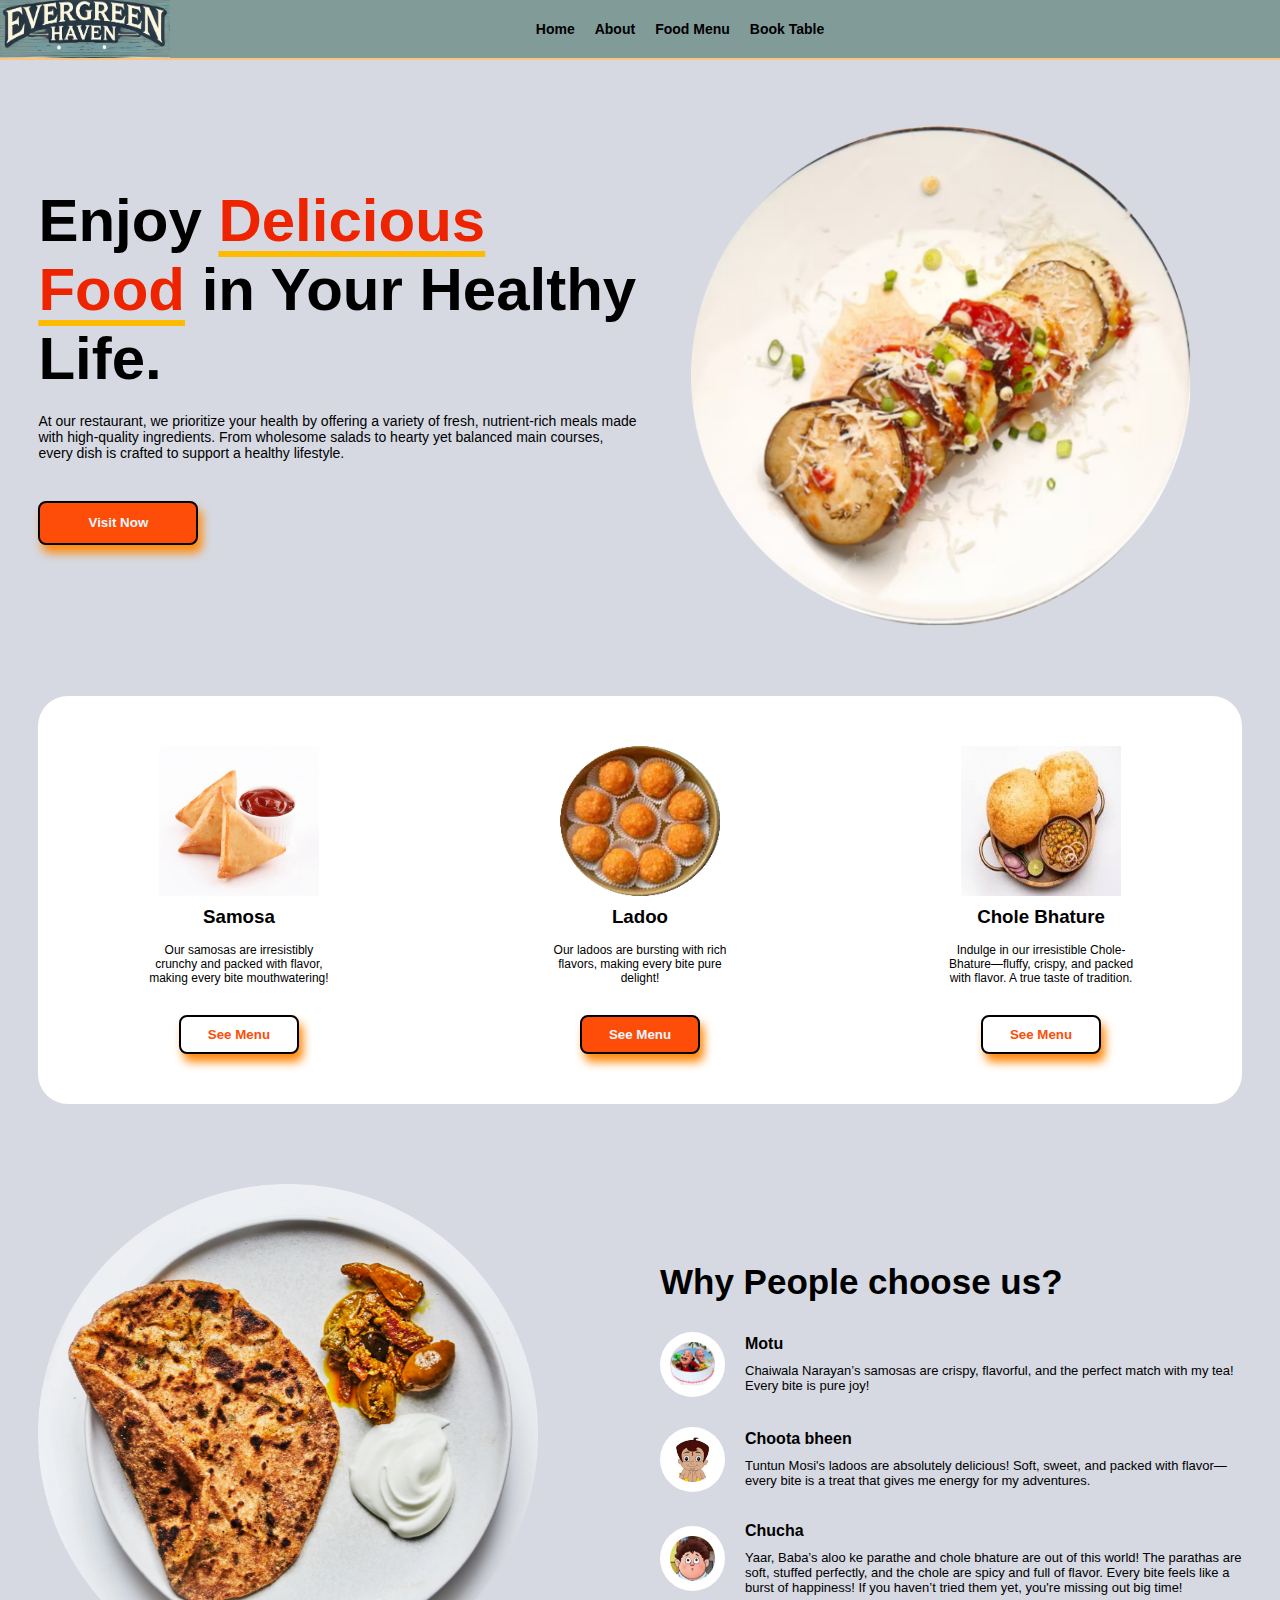
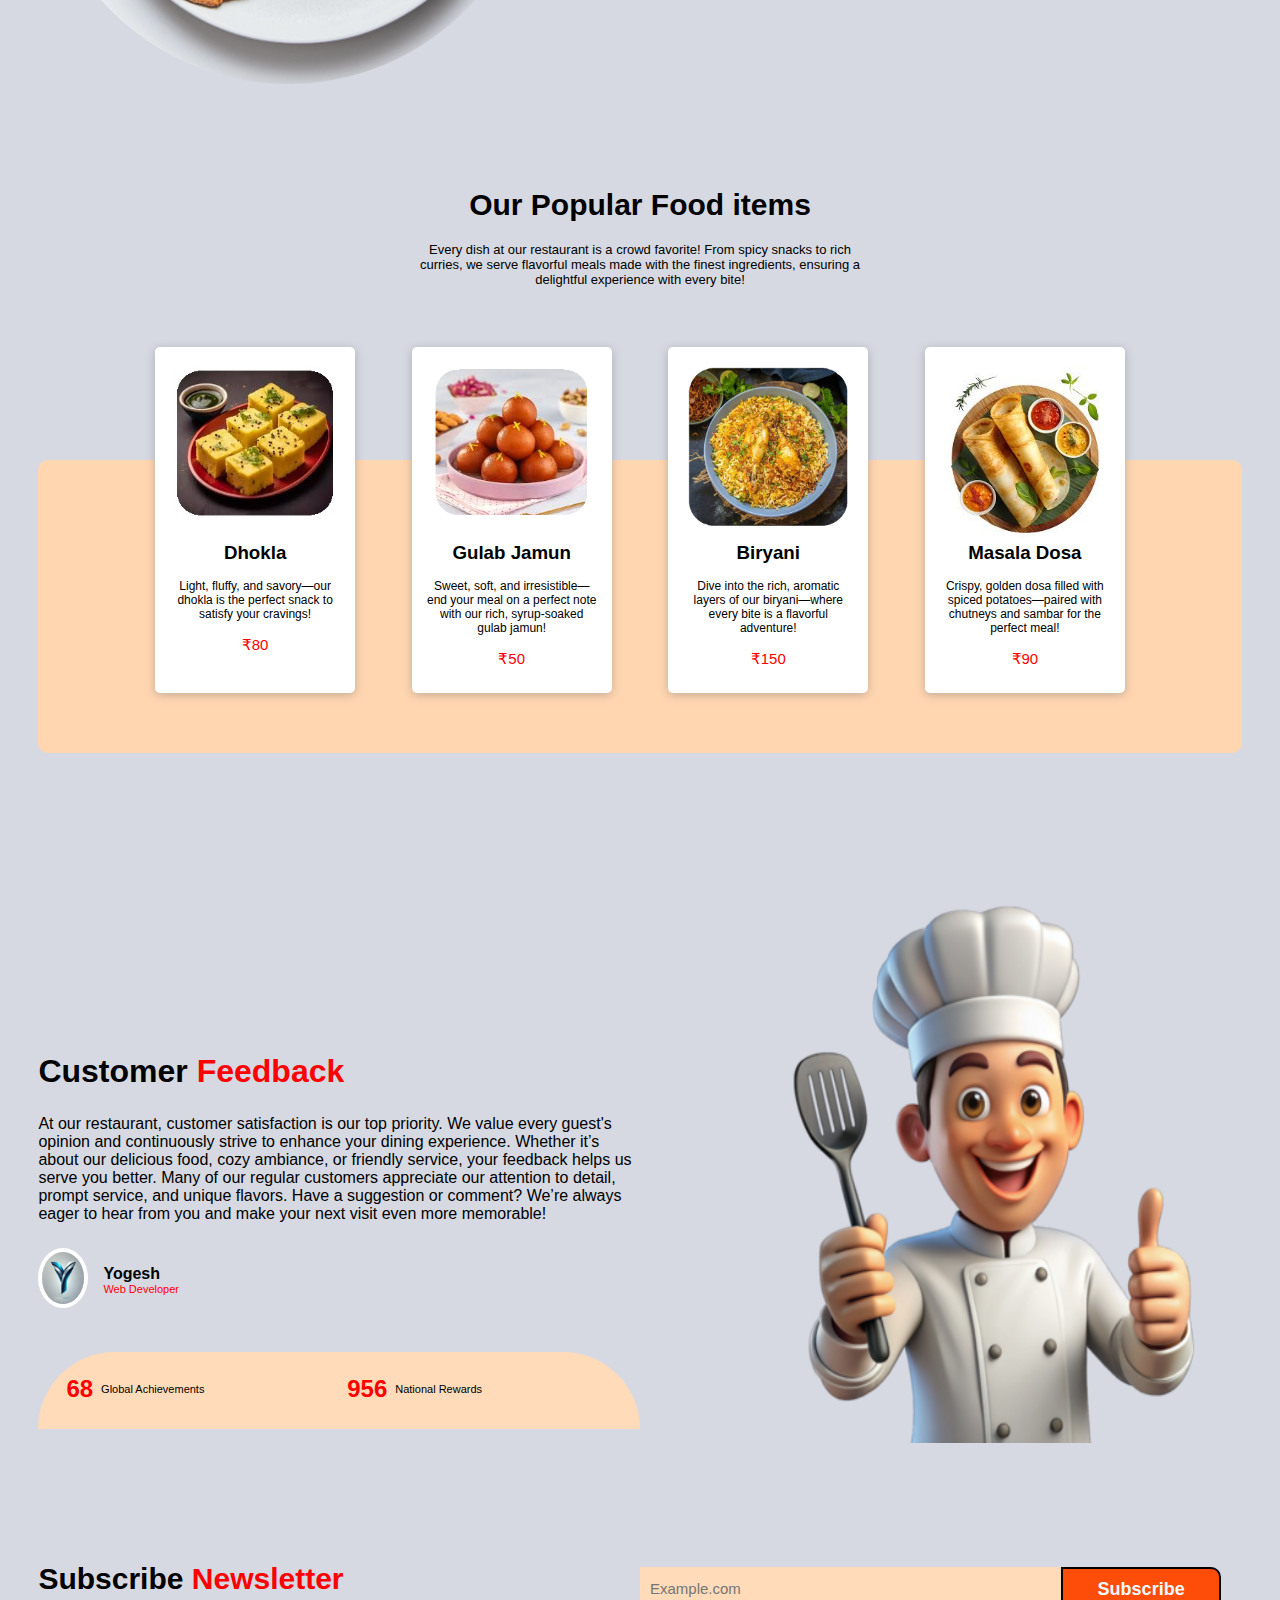
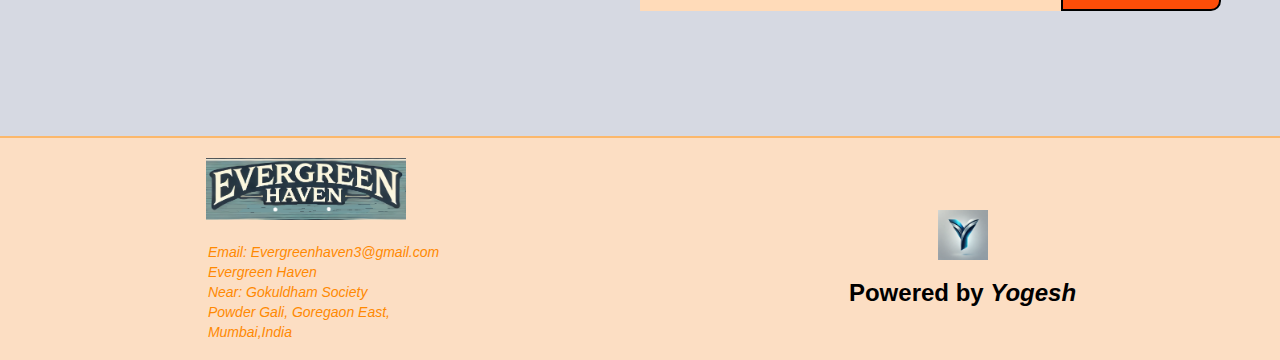
<file: index.html>
<!DOCTYPE html>
<html lang="en">

<head>
    <link rel="stylesheet" href="style.css">
    <link rel="stylesheet" href="https://cdnjs.cloudflare.com/ajax/libs/font-awesome/6.1.1/css/all.min.css"
        integrity="sha512-KfkfwYDsLkIlwQp6LFnl8zNdLGxu9YAA1QvwINks4PhcElQSvqcyVLLD9aMhXd13uQjoXtEKNosOWaZqXgel0g=="
        crossorigin="anonymous" referrerpolicy="no-referrer" />
    <meta charset="UTF-8">
    <meta name="viewport" content="width=device-width, initial-scale=1.0">
    <title>Evergreen Haven | Home</title>
    <link rel="icon" href="Yogesh.webp" type="image/x-icon">
</head>

<body>
    <header>
        <div class="header">

            <div class="headerbar">
                <div class="account">
                    <ul>
                        <a href="#">
                            <li>
                                <i class="fa-solid fa-house-chimney"></i>
                            </li>
                        </a>
                        <a href="#">
                            <li>
                                <i class="fa-solid fa-magnifying-glass searchicon" id="searchicon1"></i>
                            </li>
                        </a>
                        <div class="search" id="searchinput1">
                            <input type="search">
                            <i class="fa-solid fa-magnifying-glass srchicon"></i>
                        </div>
                        <a href="#">
                            <li>
                                <i class="fa-solid fa-user" id="user-mb"></i>
                            </li>
                        </a>
                    </ul>
                </div>
                <div class="nav">
                    <ul>
                        <a href="index.html">
                            <li>Home</li>
                        </a>
                        <a href="about.html">
                            <li>About</li>
                        </a>
                        <a href="menu.html">
                            <li>Food Menu</li>
                        </a>
                        <a href="">
                            <li>Book Table</li>
                        </a>
                    </ul>
                </div>
            </div>
            <div class="logo">
                <img src="wlogo.png" alt="" height="62" weidth="200">
            </div>
            <div class="bar">
                <i class="fa-solid fa-bars"></i>
                <i class="fa-solid fa-xmark" id="hdcross"></i>

            </div>
            <div class="nav">
                <ul>
                    <a href="index.html">
                        <li>Home</li>
                    </a>
                    <a href="about.html">
                        <li>About</li>
                    </a>
                    <a href="menu.html">
                        <li>Food Menu</li>
                    </a>
                    <a href="#">
                        <li>Book Table</li>
                    </a>

                </ul>
            </div>
            <div class="account">
                <ul>
                    <a href="#">
                        <li>
                            <i class="fa-solid fa-house-chimney"></i>
                        </li>
                    </a>
                    <a href="#">
                        <li>
                            <i class="fa-solid fa-magnifying-glass searchicon" id="searchicon2"></i>
                        </li>
                    </a>
                    <div class="search" id="searchinput2">
                        <input type="search">
                        <i class="fa-solid fa-magnifying-glass srchicon"></i>
                    </div>
                    <a href="#">
                        <li>
                            <i class="fa-solid fa-user" id="user-lap"></i>
                        </li>
                    </a>

                </ul>
            </div>
        </div>
    </header>


    <div class="home">
        <div class="main_slide">
            <div>
                <h1>Enjoy <span>Delicious Food</span> in Your Healthy Life.</h1>
                <p>At our restaurant, we prioritize your health by offering a variety of fresh, nutrient-rich meals made
                    with high-quality ingredients. From wholesome salads to hearty yet balanced main courses, every dish
                    is crafted to support a healthy lifestyle.</p>

                <a href="menu.html">
                    <button class="red_btn">Visit Now <i class="fa-solid fa-arrow-right-long"></i></button>
                </a>

            </div>
            <div>
                <img src="food plate 3-modified.png" alt=" " width="500" height="500">
            </div>
        </div>

        <div class="food-items">
            <div class="item">
                <div>
                    <img src="samosa1.png" alt="food item" width="200" height="150">
                </div>
                <h3>Samosa</h3>
                <p>Our samosas are irresistibly crunchy and packed with flavor, making every bite mouthwatering!</p>
                <a href="menu.html">
                <button class="white_btn">See Menu</button>
                </a>
            </div>

            <div class="item">
                <div>
                    <img src="ladoo1.jpeg" alt="food item" width="200" height="150">
                </div>
                <h3>Ladoo</h3>
                <p>Our ladoos are bursting with rich flavors, making every bite pure delight!</p>
                <a href="menu.html">
                <button class="red_btn">See Menu</button>
                </a>
            </div>

            <div class="item">
                <div>
                    <img src="chb.jpeg" alt="food item" width="200" height="150">
                </div>
                <h3>Chole Bhature</h3>
                <p>Indulge in our irresistible Chole-Bhature—fluffy, crispy, and packed with flavor. A true taste of
                    tradition.</p>
                <a href="menu.html">
                <button class="white_btn">See Menu</button>
                </a>
            </div>

            <!-- <div class="item">
                <div>
                    <img src="item1.jpg"alt="food item" width="200" height="150">
                </div>
                <h3>Food item 4</h3>
                <p>zdfsd faefa weas da sfasf wrg s fe esgfs aefa eafa eafa freg sefs esgs egseg segf.</p>
                <button class="red_btn" >See Menu</button>
            </div> -->


        </div>

        <div class="main_slide2">
            <div class="foodimg">
                <img src="aloo pratha.png" alt="">
            </div>
            <div class="question">
                <div>
                    <h2>Why People choose us?</h2>
                </div>
                <div class="q-ans">
                    <div>
                        <img src="motu.jpeg" alt="">
                    </div>
                    <div>
                        <h4>Motu</h4>
                        <p>Chaiwala Narayan’s samosas are crispy, flavorful, and the perfect match with my tea! Every
                            bite is pure joy!</p>
                    </div>
                </div>

                <div class="q-ans">
                    <div>
                        <img src="chb12.jpeg" alt="">
                    </div>
                    <div>
                        <h4>Choota bheen</h4>
                        <p>Tuntun Mosi's ladoos are absolutely delicious! Soft, sweet, and packed with flavor—every bite
                            is a treat that gives me energy for my adventures.</p>
                    </div>
                </div>

                <div class="q-ans">
                    <div>
                        <img src="chucha2.png" alt="">
                    </div>
                    <div>
                        <h4>Chucha</h4>
                        <p>Yaar, Baba’s aloo ke parathe and chole bhature are out of this world! The parathas are soft,
                            stuffed perfectly, and the chole are spicy and full of flavor. Every bite feels like a burst
                            of happiness! If you haven’t tried them yet, you're missing out big time!</p>
                    </div>
                </div>

            </div>
        </div>

        <div class="main_slide3">
            <div class="fav-head">
                <h3>Our Popular Food items</h3>
                <p>Every dish at our restaurant is a crowd favorite! From spicy snacks to rich curries, we serve
                    flavorful meals made with the finest ingredients, ensuring a delightful experience with every bite!
                </p>
            </div>
            <div class="fav-food">
                <div class="item">
                    <div>
                        <img src="dhokla.jpeg" alt="">
                    </div>
                    <h3>Dhokla</h3>
                    <p>Light, fluffy, and savory—our dhokla is the perfect snack to satisfy your cravings!</p>
                    <p class="fav-price">₹80</p>
                </div>

                <div class="item">
                    <div>
                        <img src="gulab3.png" alt="">
                    </div>
                    <h3>Gulab Jamun</h3>
                    <p>Sweet, soft, and irresistible—end your meal on a perfect note with our rich, syrup-soaked gulab
                        jamun!</p>
                    <p class="fav-price">₹50</p>
                </div>

                <div class="item">
                    <div>
                        <img src="biryani.jpeg" alt="">
                    </div>
                    <h3>Biryani</h3>
                    <p>Dive into the rich, aromatic layers of our biryani—where every bite is a flavorful adventure!</p>
                    <p class="fav-price">₹150</p>
                </div>

                <div class="item">
                    <div>
                        <img src="madosa.jpeg" alt="">
                    </div>
                    <h3>Masala Dosa</h3>
                    <p>Crispy, golden dosa filled with spiced potatoes—paired with chutneys and sambar for the perfect
                        meal!</p>
                    <p class="fav-price">₹90</p>
                </div>
            </div>
            <div class="dsgn"></div>
        </div>

        <div class="main_slide4">
            <div class="chef-feed">
                <h2>Customer <span style="color:red;">Feedback</span></h2>
                <p>At our restaurant, customer satisfaction is our top priority. We value every guest's opinion and
                    continuously strive to enhance your dining experience. Whether it’s about our delicious food, cozy
                    ambiance, or friendly service, your feedback helps us serve you better. Many of our regular
                    customers appreciate our attention to detail, prompt service, and unique flavors. Have a suggestion
                    or comment? We’re always eager to hear from you and make your next visit even more memorable!</p>

                <div class="chef-details">
                    <div>
                        <img src="Yogesh.webp" alt="" height="60" width="500">
                    </div>
                    <div>
                        <h6>Yogesh</h6>
                        <p>Web Developer</p>
                    </div>
                </div>
                <div class="chef-vic">
                    <div>
                        <i class="fa-solid  fa-hand-peace"></i>
                        <h4>68</h4>
                        <p>Global Achievements</p>

                    </div>
                    <div>
                        <i class="fa-solid fa-trophy"></i>
                        <h4>956</h4>
                        <p>National Rewards</p>
                    </div>
                </div>
            </div>
            <div class="chef">
                <img src="chef12.webp" alt="" height="550" width="600">
            </div>
        </div>

        <div class="letter">
            <div class="letter-head">
                <h2>Subscribe <span>Newsletter</span></h2>
            </div>
            <div class="letter-input">
                <div>
                    <input type="email" placeholder="Example.com">
                </div>
                <button class="red_btn">Subscribe</button>
            </div>
        </div>

    </div>


    <div class="footer">
        <div class="footer-1">
            <div class="logo">
                <img src="wlogo.png " alt="">
            </div>
            <div>
                <address>
                    <br>
                    <p>Email: Evergreenhaven3@gmail.com</p>
                    <p>Evergreen Haven</p>
                    <p> Near: Gokuldham Society</p>
                    <p> Powder Gali, Goregaon East,</p>
                    <p>Mumbai,India</p><br>
                </address>
            </div>
        </div>

        <div class="footer-2">
            <img src="Yogesh.webp" alt="">
            <h2>Powered by <em>Yogesh</em></h2>
        </div>
    </div>

    <script src="app.js"></script>
</body>

</html>
</file>
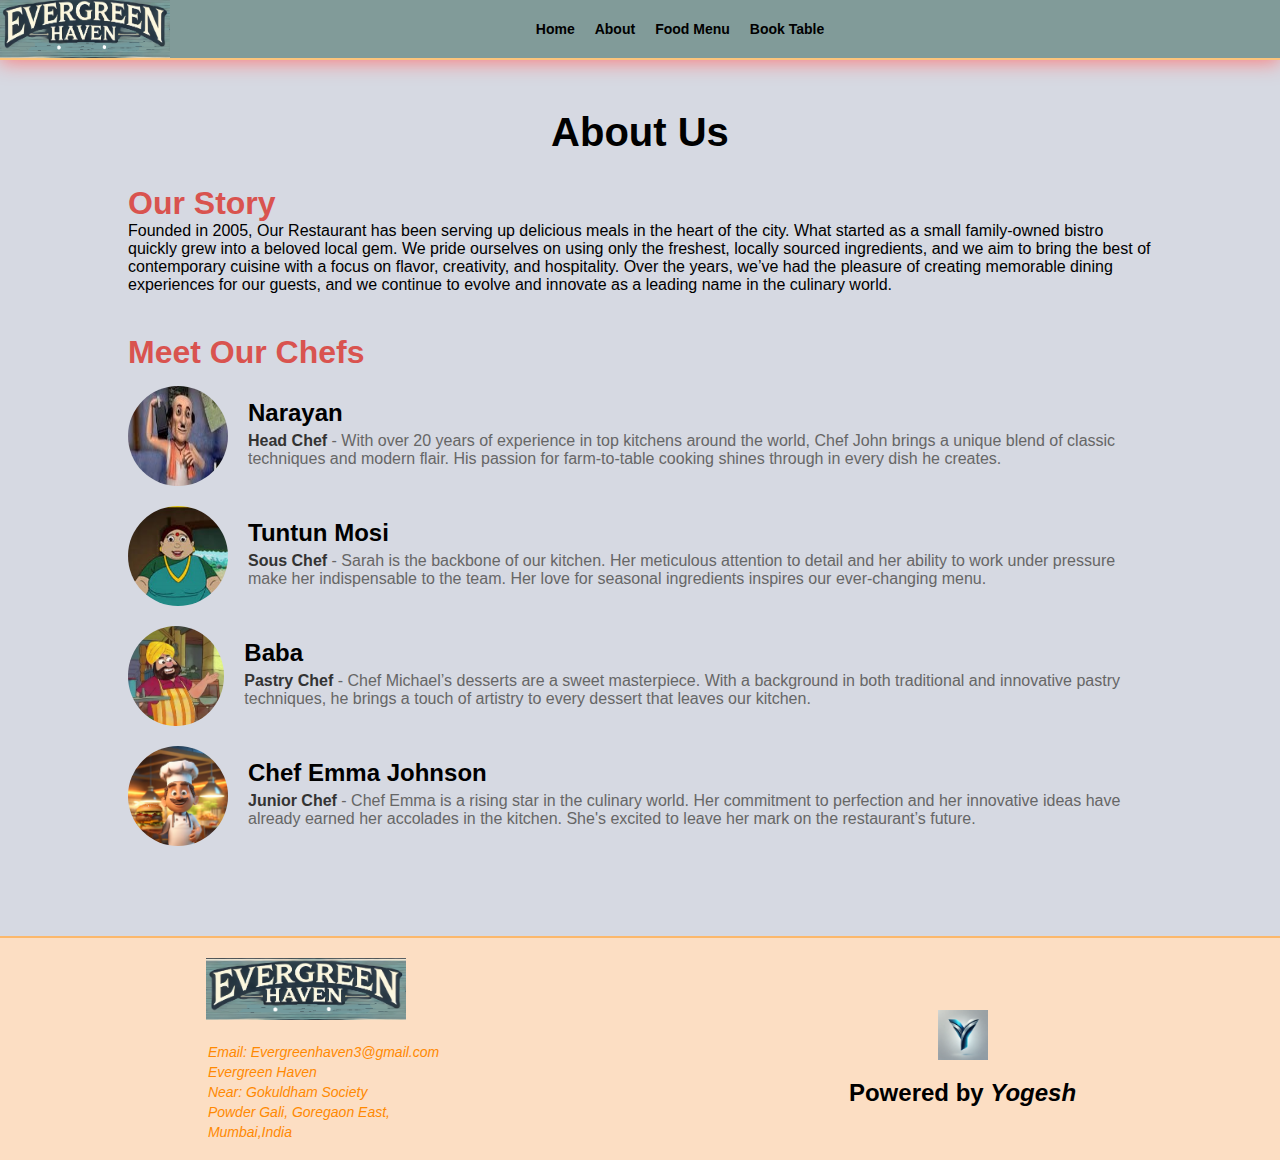
<file: about.html>
<!DOCTYPE html>
<html lang="en">

<head>
    <link rel="stylesheet" href="style.css">
    <link rel="stylesheet" href="https://cdnjs.cloudflare.com/ajax/libs/font-awesome/6.1.1/css/all.min.css"
        integrity="sha512-KfkfwYDsLkIlwQp6LFnl8zNdLGxu9YAA1QvwINks4PhcElQSvqcyVLLD9aMhXd13uQjoXtEKNosOWaZqXgel0g=="
        crossorigin="anonymous" referrerpolicy="no-referrer" />
    <meta charset="UTF-8">
    <meta name="viewport" content="width=device-width, initial-scale=1.0">
    <link rel="icon" href="slogo2.png" type="image/x-icon">
    <title>About Us - Our Restaurant</title>
    <style>
        body {
            font-family: Arial, sans-serif;
            background-color: rgb(214,217,226);
            color: #333;
            margin: 0;
            padding: 0;
        }

        .about-container {
            width: 80%;
            margin: 0 auto;
            padding: 50px 0;
        }

        h1 {
            text-align: center;
            font-size: 2.5em;
            margin-bottom: 30px;
        }

        .history,
        .chefs {
            margin-bottom: 40px;
        }

        .chefs h2 {
            font-size: 2em;
            margin-bottom: 15px;
        }

        .chef {
            display: flex;
            margin-bottom: 20px;
        }

        .chef img {
            width: 100px;
            height: 100px;
            border-radius: 50%;
            margin-right: 20px;
        }

        .chef-info {
            display: flex;
            flex-direction: column;
            justify-content: center;
        }

        .chef-info h3 {
            margin: 0;
            font-size: 1.5em;
        }

        .chef-info p {
            margin: 5px 0;
            font-size: 1em;
            color: #666;
        }

        .chef-info span {
            font-weight: bold;
            color: #333;
        }

        .section-title {
            font-size: 2em;
            color: #d9534f;
        }
    </style>
</head>

<body>
    <header>
        <div class="header">

            <div class="headerbar">
                <div class="account">
                    <ul>
                        <a href="#">
                            <li>
                                <i class="fa-solid fa-house-chimney"></i>
                            </li>
                        </a>
                        <a href="#">
                            <li>
                                <i class="fa-solid fa-magnifying-glass searchicon" id="searchicon1"></i>
                            </li>
                        </a>
                        <div class="search" id="searchinput1">
                            <input type="search">
                            <i class="fa-solid fa-magnifying-glass srchicon"></i>
                        </div>
                        <a href="#">
                            <li>
                                <i class="fa-solid fa-user" id="user-mb"></i>
                            </li>
                        </a>
                    </ul>
                </div>
                <div class="nav">
                    <ul>
                        <a href="index.html">
                            <li>Home</li>
                        </a>
                        <a href="about.html">
                            <li>About</li>
                        </a>
                        <a href="menu.html">
                            <li>Food Menu</li>
                        </a>
                        <a href="">
                            <li>Book Table</li>
                        </a>
                    </ul>
                </div>
            </div>
            <div class="logo">
                <img src="wlogo.png" alt="" height="62" weidth="200">
            </div>
            <div class="bar">
                <i class="fa-solid fa-bars"></i>
                <i class="fa-solid fa-xmark" id="hdcross"></i>

            </div>
            <div class="nav">
                <ul>
                    <a href="index.html">
                        <li>Home</li>
                    </a>
                    <a href="about.html">
                        <li>About</li>
                    </a>
                    <a href="menu.html">
                        <li>Food Menu</li>
                    </a>
                    <a href="#">
                        <li>Book Table</li>
                    </a>

                </ul>
            </div>
            <div class="account">
                <ul>
                    <a href="#">
                        <li>
                            <i class="fa-solid fa-house-chimney"></i>
                        </li>
                    </a>
                    <a href="#">
                        <li>
                            <i class="fa-solid fa-magnifying-glass searchicon" id="searchicon2"></i>
                        </li>
                    </a>
                    <div class="search" id="searchinput2">
                        <input type="search">
                        <i class="fa-solid fa-magnifying-glass srchicon"></i>
                    </div>
                    <a href="#">
                        <li>
                            <i class="fa-solid fa-user" id="user-lap"></i>
                        </li>
                    </a>

                </ul>
            </div>
        </div>
    </header>

    <div class="about-container">
        <h1>About Us</h1>

        <div class="history">
            <h2 class="section-title">Our Story</h2>
            <p>Founded in 2005, Our Restaurant has been serving up delicious meals in the heart of the city. What
                started as a small family-owned bistro quickly grew into a beloved local gem. We pride ourselves on
                using only the freshest, locally sourced ingredients, and we aim to bring the best of contemporary
                cuisine with a focus on flavor, creativity, and hospitality. Over the years, we’ve had the pleasure of
                creating memorable dining experiences for our guests, and we continue to evolve and innovate as a
                leading name in the culinary world.</p>
        </div>

        <div class="chefs">
            <h2 class="section-title">Meet Our Chefs</h2>

            <div class="chef">
                <img src="chaiwala2.jpg" alt="Chef John">
                <div class="chef-info">
                    <h3>Narayan</h3>
                    <p><span>Head Chef</span> - With over 20 years of experience in top kitchens around the world, Chef
                        John brings a unique blend of classic techniques and modern flair. His passion for farm-to-table
                        cooking shines through in every dish he creates.</p>
                </div>
            </div>

            <div class="chef">
                <img src="tuntun.jpeg" alt="Chef Sarah">
                <div class="chef-info">
                    <h3>Tuntun Mosi</h3>
                    <p><span>Sous Chef</span> - Sarah is the backbone of our kitchen. Her meticulous attention to detail
                        and her ability to work under pressure make her indispensable to the team. Her love for seasonal
                        ingredients inspires our ever-changing menu.</p>
                </div>
            </div>

            <div class="chef">
                <img src="baba.png" alt="Chef Michael">
                <div class="chef-info">
                    <h3>Baba</h3>
                    <p><span>Pastry Chef</span> - Chef Michael’s desserts are a sweet masterpiece. With a background in
                        both traditional and innovative pastry techniques, he brings a touch of artistry to every
                        dessert that leaves our kitchen.</p>
                </div>
            </div>

            <div class="chef">
                <img src="chef121.png" alt="Chef Emma">
                <div class="chef-info">
                    <h3>Chef Emma Johnson</h3>
                    <p><span>Junior Chef</span> - Chef Emma is a rising star in the culinary world. Her commitment to
                        perfection and her innovative ideas have already earned her accolades in the kitchen. She's
                        excited to leave her mark on the restaurant’s future.</p>
                </div>
            </div>

        </div>
    </div>

    <div class="footer">
        <div class="footer-1">
            <div class="logo">
                <img src="wlogo.png " alt="">
            </div>
            <div>
                <address>
                    <br>
                    <p>Email: Evergreenhaven3@gmail.com</p>
                    <p>Evergreen Haven</p>
                    <p> Near: Gokuldham Society</p>
                    <p> Powder Gali, Goregaon East,</p>
                    <p>Mumbai,India</p><br>
                </address>
            </div>
        </div>

        <div class="footer-2">
            <img src="Yogesh.webp" alt="">
            <h2>Powered by <em>Yogesh</em></h2>
        </div>
    </div>

    <script src="app.js"></script>
</body>

</html>
</file>
<file: style.css>
*{
    margin: 0;
    padding: 0;
    box-sizing: border-box;
    list-style: none;
    text-decoration: none;
    color: black;
    font-family: Verdana, Geneva, Tahoma, sans-serif;
}

.headerbar{
    display: none;;
}
.searchicon{
    display: block;
}

.logo img{
    width: 170px;
}

.bar{
    display: none;
    padding:25px;
}

.header{
    display: flex;
    justify-content: space-between;
    align-items: center;
    height: 60px;
    padding: 0 7 vw;
    background-color: rgb(129, 155, 153);
    border-bottom: 2px solid rgb(252,196,124);
    box-shadow: 0 2px 20px rgb(253,124,124);
}
.header ul{
    display: flex;
    align-items: center;
}

.header ul li:hover{
    color: rgb(253,57,8);
}
.nav ul li{
    padding: 0 10px;
    font-size: 14px;
    font-weight: bold;
}
.account{
    flex:0.1
}
.account ul{
    display: flex;
    justify-content: end;
}
.account ul li{
    padding:0 15px;
    font-size: 18px;
}
.bar i:hover{
    color:rgb(253,57,8);
}
.search{
    display: none;
    width: 200px;
    justify-content: center;
}
.search input{
    width: 100%;
    outline: none;
    border: none;
    padding: 5px;
}
.srchicon{
    background-color: rgb(255,210,210);
    display: block;
    padding: 4px 5px;
    cursor: pointer;
}

.home{
    background-color: rgb(214,217,226);
    padding: 2vw 3vw;
}

.main_slide{
    display: flex;
    align-items: center;
    flex-wrap: wrap-reverse;

}
.main_slide div:nth-child(2){
    flex:1;
    display:flex;
    justify-content: center;
    padding-top: 40px;
}
.main_slide div:nth-child(1){
    padding-top: 20px;
    flex:1;
    font-size: 30px;

}
.main_slide DIV:nth-child(1) p{
    font-size: 14px;
    padding: 20px 0;
}

.main_slide div:nth-child(1) span{
    color:rgb(238, 36, 0);
    text-decoration: underline;
    text-underline-offset: 10px;
    text-decoration-color:rgb(255, 187, 0) ;
}

.red_btn{
    cursor: pointer;
    margin-top: 20px;
    width:160px;
    font-weight: bold;
    color:aliceblue;
    line-height: 40px;
    background-color: rgb(253,77,8);
    border-radius: 8px;
    border:2px solid black;
    box-shadow: 4px 8px 10px rgb(255, 137, 11);
    transition: all 0.2s;
}
.red_btn i{
    color:aliceblue;
    transition: all 0.2s;
}

.red_btn:hover{
    background-color: aliceblue;
    box-shadow:0 2px 15px rgb(250,120,69);
    border:2px solid black;
    color:rgb(253,77,8);
}
.red_btn:hover i{
    color:rgb(253,77,8);
}


.food-items{
    margin: 70px 0;
    padding: 20px 0;
    background-color: white;
    border-radius: 30px;
    display: flex;
    justify-content: space-around;
    flex-wrap: wrap;
}

.item{
    width: 250px;
    padding: 30px;
    text-align: center;
}

.item div{
    height: 160px;
}
.item img{
    width: 160px;
    margin-bottom: 15px;
}
.item p{
    font-size: 12px;
    margin-top: 15px;
    margin-bottom: 10px;
}

.white_btn{
    cursor: pointer;
    margin-top: 20px;
    width: 160px;
    font-weight: bold;
    color: rgb(253,77,8);
    line-height: 50px;
    border: 2px solid black;
    background-color: white;
    border-radius: 8px;
    box-shadow:4px 8px 10px rgb(255, 137, 11);
    transition: all 0.2s;
}

.white_btn:hover{
    color: aliceblue;
    background-color: rgb(253,77,8);
    box-shadow: 4px 8px 10px rgb(255, 137, 11);
    
}

.item .red_btn, .item .white_btn{
    width:120px;
    line-height: 35px;
}
 

.main_slide2{
    margin:80px 0;
    display: flex;
    flex-wrap: wrap;
    justify-content: space-between;
    align-items: center;
}
.foodimg{
    flex:0.5;
}
.foodimg img{
    max-width: 500px;
    width: 45vw;
}
.question{
    flex: 0.5;
    flex-direction: column;
    margin-left: 40px; 
}
.question h2{
    font-size: 35px;
    margin-bottom: 15px;
}


.q-ans{
    display: flex;
    justify-content: flex-start;
    align-items: center;
    padding:15px 0;
    cursor: pointer;
}
.q-ans img{
    width: 45px;
}
.q-ans div:first-child{
    padding: 10px;
    border-radius: 50%;
    height: 65px;
    text-align: center;
    background-color: white;
    margin-right: 20px;
}

.q-ans div:nth-child(2){
    display: flex;
    flex-direction: column;
}

.q-ans div:nth-child(2) p{
    margin-top: 10px;
    font-size: 13px;
}

.main_slide3{
    display: flex;
    flex-direction: column;
    align-items: center;
    width: 100%;
    position: relative;
    z-index: 1;

}

.main_slide3 .fav-head{
    text-align: center;
    width:450px;
    margin-bottom: 30px;
}

.main_slide3 .fav-head h3{
    font-size: 30px;
    padding: 20px 0;

}

.main_slide3 .fav-head p{
    font-size: 13px;
    text-align: center;

}

.main_slide3 .fav-food{
    margin:30px 0;
    display: flex;
    flex-wrap: wrap;
    justify-content: space-evenly;
    width: 90%;
}

.main_slide3 .fav-food .item{
    background-color: white;
    border-radius: 5px;
    margin-bottom: 30px;
    box-shadow: 0 2px 10px rgb(119,119,119,0.438);
    width:200px;
    padding: 15px;
    padding-top: 20px;
    text-align: center;
    cursor: pointer;
}
.main_slide3 .fav-food .item div{
    height:160px;
    margin-bottom: 15px;
}

.main_slide3 .fav-food  .item img{
    width: 160px;
    margin-bottom: 15px;
}
.main_slide3 .fav-price{
    color:red;
    font-size: 15px;
}
.main_slide3 .dsgn{
    background-color: rgb(255,214,176);
    height: 50%;
    width: 100%;
    position: absolute;
    z-index: -1;
    bottom: 0;
    border-radius: 10px;
}

.main_slide4{
    margin-top: 270px;
    display: flex;
    flex-wrap: wrap-reverse;
    
}
.main_slide4 .chef-feed{
    flex: 0.5;
    margin-top: 30px;
}

.main_slide4 .chef{
    flex: 0.5;
    text-align: right;   
}

.main_slide4 .chef img{
    margin-top:-130px ;
    width:50vw ;
    max-width: 490px;
}
.main_slide4 .chef-feed h2{
    font-size: 32px;
    margin-bottom: 25px;
}

.main_slide4 .chef-feed h4{
    font-size: 14px;
    line-height: 20px;
    margin-bottom: 10px;
}

.main_slide4 .chef-details{
    margin-top: 20px;
    display: flex;
    margin: 25px 0;
    align-items: center;
}

.main_slide4 .chef-details img{
    width: 50px;
    border-radius: 50%;
    margin-right: 15px;
    border:4px solid white;
}

.main_slide4 .chef-details h6{
    font-size: 16px;
}

.main_slide4 .chef-details p{
    font-size: 11px;
    color: red;
}

.main_slide4 .chef-vic{
    display: flex;
    align-items: center;
    padding: 25px 20px;
    background-color: rgb(255,219,185);
    border-radius:100px 100px 0 0 ;
    margin-top: 40px;
    width: 100%;
}
.main_slide4 .chef-vic div{
    display: flex;
    align-items: center;
    margin-right: 20px;
    flex: 0.5;
    height: 27px;
    overflow: hidden;
}

.main_slide4 .chef-vic div i, .main_slide4 .chef-vic div h4{
    font-size: 24px;
    margin-right: 8px;
}

.main_slide4 .chef-vic div h4{
    padding-top: 7px;
    color: red;
}
.main_slide4 .chef-vic div p{
    font-size: 11px;
    padding-bottom: 1px;
    line-height: 13px;
}

.letter{
    display: flex;
    flex-wrap: wrap;
    justify-content: space-between;
    align-items: center;
    padding: 100px 0;

}

.letter-head{
    flex:0.5;  
}
.letter-head h2{
    font-size:30px ;
}
.letter-head span{
    color: red;
}

.letter-input{
    width: 100%;
    margin-top: 20px;
    display: flex;
    flex: 0.5;
}

.letter-input div{
    width: 70%;
    display: flex;
    align-items: center;
    background-color: rgb(255,219,185);
}

.letter-input input{
    font-size: 15px;
    padding:10px;
    outline: none;
    width: 100%;
    border: none;
    background-color: rgb(255,219,185);
}

.letter-input .red_btn{
    margin:0;
    font-size: 18px;
    box-shadow: none;
    border-radius: 0 10px 10px 0;
}

.footer{
    padding: 20px 0 0 2px;
    border-top: 2px solid rgb(252,184,107);
    background-color: rgb(252,222,195);
    display: flex;
    flex-wrap: wrap;
    justify-content: space-around;
    align-items: center;
}

.footer-1 .logo img{
    width: 200px;
}
.footer-1 p{
    cursor: pointer;
    font-size: 14px;
    padding: 2px;
    color: rgb(255,137,2);
}


.footer-2{
    text-align: center;
    cursor: pointer;

}

.footer-2 h2{
    font-family:'Franklin Gothic Medium', 'Arial Narrow', Arial, sans-serif ;
}

.footer-2 img{
    width:50px;
    margin-bottom: 15px;
}

@media only screen and (max-width: 768px){
    .header .nav,.header .account{
        display: none;
    }
    .search{
        width: 50vw;
       

    }
    .bar{
        display: block;
        cursor: pointer;
    }
    .headerbar{
        overflow: hidden;
        display: flex;
        flex-direction: column;
        position: fixed;
        top:0;
        width: 100%;
        bottom:0;
        right:-100%;
        transition:all 0.5s;
        background-color: rgb(129, 155, 153);
    }
    .headerbar .account , .headerbar .nav {
        display: block;
        font-size: 18px;
    }
    .bar .fa-xmark{
        display: none;
        top:20px;
        right: 5w;
        position: absolute;
        font-size: 25px;
        
    }
    .headerbar .nav ul{
        flex-direction: column;
        margin-top: 10px;
        text-align: center;
    }
    .headerbar .nav li{
        width: 96vw;
        margin: 10px 0;
        padding: 15px 30px;
        box-shadow: 0 2px 15px rgb(252,193,169);
        font-size: 15px;
        margin-top: 5px;

    }
    .headerbar .account{
        line-height: 40px;
        margin-top: 60px;
        background-color: rgb(252,210,182);
        padding: 15px;
    }
    .headerbar .account ul{
        justify-content: space-between;
    }

    .foodimg{
        flex:1;
        text-align: center;
        margin-bottom: 20px;
    }

    .foodimg img{
        width: 70vw;

    }
    .question{
        flex:1;
        margin-top: 30px;
    }

    .question h2{
        font-size:25px; 
    }
    .q-ans div:nth-child(2) p{
        font-size: 11px;
    }

    .main_slide3{
        margin-top: 100px;
    }
    .main_slide3 .dsgn{
        height:60%;
    }
    .main_slide3 .fav-head{
        width: 80%;
        margin-bottom: 20px;
    }
    .main_slide4{
        margin-top: 150px;
    }
    .main_slide4 .chef-feed{
        flex: 1;
    }
    .main_slide4 .chef{
        flex: 1;
        text-align: center;
        margin-bottom: 40px;
    }
    .main_slide4 .chef img{
        width: 80vw;
    }
    .letter-head h2{
        font-size: 20px;
    }
    .letter-input input{
        font-size:12px;
        padding: 15px;
        width: 50vw;
    }
    .letter-input .red_btn{
        line-height: 48px;
        width: 120px;
        font-size: 12px;

    }
    .footer .footer-1 div{
        margin: 0;
    }
    .footer div{
        margin-bottom: 48px;
    }

}

@media only screen and (max-width: 550px){

    .main_slide div:nth-child(1){
        font-size: 18px;

    }
    .main_slide div:nth-child(1) p{
        padding-top: 5px;
        margin: 10px 0;
        font-size: 11px;
    }
    .red_btn{
        margin: 10px;
        width:120px;
        line-height: 30px;
        font-size: 12px;
        padding: 0 10px;
    }
    .main_slide div:nth-child(1) span{
        text-underline-offset: 5px;

    }
    .main_slide div:nth-child(2) img{
        width:70vw;
        height: 70vw;
    }
    
    .main_slide3{
        width: 100%;
        padding: 25px;
    }
    .main_slide3 .fav-head h3{
        font-size: 25px;
    }
    .main_slide3 .fav-head p{
        font-size: 11px;
    }
    .main_slide3 .dsgn{
        display: none;
    }

    .main_slide4 .chef-vic div p{
        display: none;
    }

    .letter{
        justify-content: center;

    }
    .letter-head{
        flex: 1;
        text-align: center;

    }

    .footer div:last-child{
        margin-bottom: 0;

    }

    .footer{
        padding-bottom: 25px;
    }
    .footer-2 h2{
        font-size:20px ;
    }
    
}
</file>
